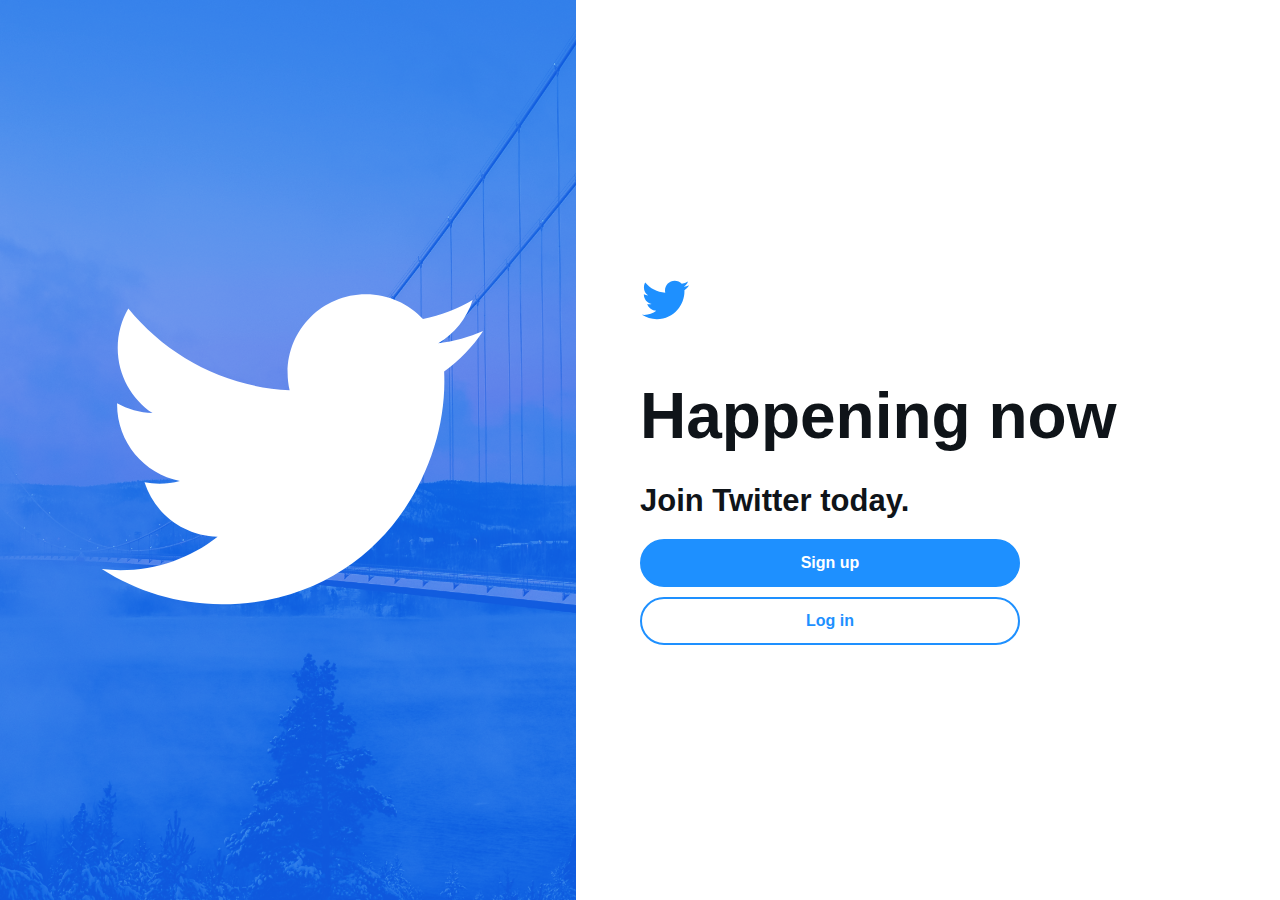
<file: index.html>
<!DOCTYPE html>
<html lang="en">
<head>
    <meta charset="UTF-8">
    <meta http-equiv="X-UA-Compatible" content="IE=edge">
    <meta name="viewport" content="width=device-width, initial-scale=1.0">
    <link rel="stylesheet" href="./asset/css/reset.css">
    <link rel="stylesheet" href="./asset/css/style.css">
    <link rel="stylesheet" href="./asset/css/media.css">
    <title>Home | twitter.com</title>
</head>
<body>
    <div id="tw-intro">

        <div class="image">
            <svg viewBox="0 0 24 24" class="r-k200y r-13gxpu9 r-4qtqp9 r-yyyyoo r-5sfk15 r-dnmrzs r-kzbkwu r-bnwqim r-1plcrui r-lrvibr"><g><path d="M23.643 4.937c-.835.37-1.732.62-2.675.733.962-.576 1.7-1.49 2.048-2.578-.9.534-1.897.922-2.958 1.13-.85-.904-2.06-1.47-3.4-1.47-2.572 0-4.658 2.086-4.658 4.66 0 .364.042.718.12 1.06-3.873-.195-7.304-2.05-9.602-4.868-.4.69-.63 1.49-.63 2.342 0 1.616.823 3.043 2.072 3.878-.764-.025-1.482-.234-2.11-.583v.06c0 2.257 1.605 4.14 3.737 4.568-.392.106-.803.162-1.227.162-.3 0-.593-.028-.877-.082.593 1.85 2.313 3.198 4.352 3.234-1.595 1.25-3.604 1.995-5.786 1.995-.376 0-.747-.022-1.112-.065 2.062 1.323 4.51 2.093 7.14 2.093 8.57 0 13.255-7.098 13.255-13.254 0-.2-.005-.402-.014-.602.91-.658 1.7-1.477 2.323-2.41z"></path></g></svg>
        </div>

        <div class="cta">
            
            <!-- twitter logo -->
            <div id="logo">
                <svg viewBox="0 0 24 24" class="r-k200y r-13gxpu9 r-4qtqp9 r-yyyyoo r-5sfk15 r-dnmrzs r-kzbkwu r-bnwqim r-1plcrui r-lrvibr"><g><path d="M23.643 4.937c-.835.37-1.732.62-2.675.733.962-.576 1.7-1.49 2.048-2.578-.9.534-1.897.922-2.958 1.13-.85-.904-2.06-1.47-3.4-1.47-2.572 0-4.658 2.086-4.658 4.66 0 .364.042.718.12 1.06-3.873-.195-7.304-2.05-9.602-4.868-.4.69-.63 1.49-.63 2.342 0 1.616.823 3.043 2.072 3.878-.764-.025-1.482-.234-2.11-.583v.06c0 2.257 1.605 4.14 3.737 4.568-.392.106-.803.162-1.227.162-.3 0-.593-.028-.877-.082.593 1.85 2.313 3.198 4.352 3.234-1.595 1.25-3.604 1.995-5.786 1.995-.376 0-.747-.022-1.112-.065 2.062 1.323 4.51 2.093 7.14 2.093 8.57 0 13.255-7.098 13.255-13.254 0-.2-.005-.402-.014-.602.91-.658 1.7-1.477 2.323-2.41z"></path></g></svg>
            </div>

            <h1>Happening now</h1>
            <h3>Join Twitter today.</h3>

            <div class="links">
                <a href="./signup.html" id="sign-up-link">Sign up</a>
                <a href="./login.html" id="login-link">Log in</a>
            </div>
        </div>
    </div>
</body>
</html>
</file>
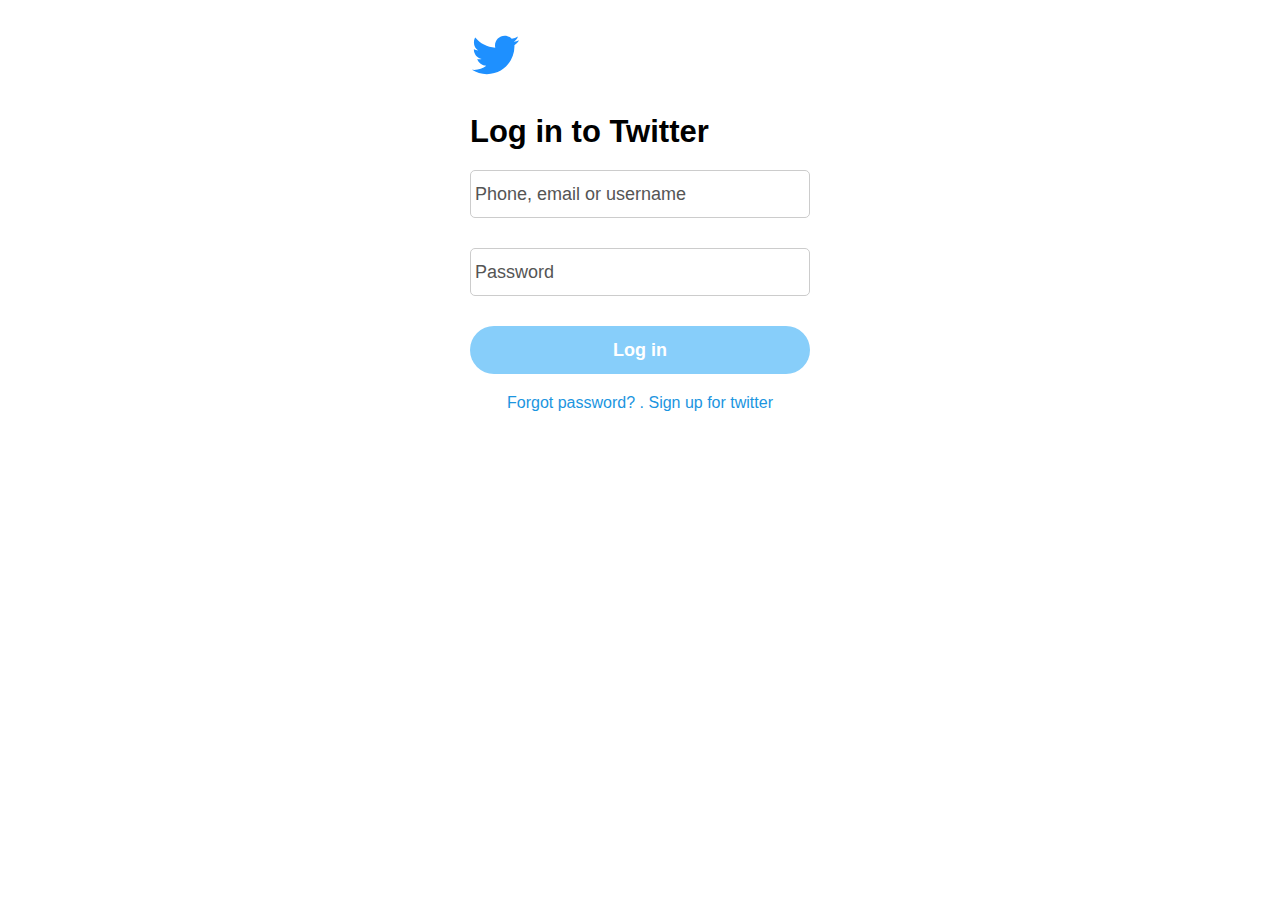
<file: login.html>
<!DOCTYPE html>
<html lang="en">
<head>
    <meta charset="UTF-8">
    <meta http-equiv="X-UA-Compatible" content="IE=edge">
    <meta name="viewport" content="width=device-width, initial-scale=1.0">
    <link rel="stylesheet" href="./asset/css/reset.css">
    <link rel="stylesheet" href="./asset/css/style.css">
    <link rel="stylesheet" href="./asset/css/media.css">
    <title>Login | twitter.com</title>
</head>
<body>
    <div id="login">


        <div class="content">

            <!-- twitter logo -->
            <div id="logo">
                <svg viewBox="0 0 24 24" class="r-k200y r-13gxpu9 r-4qtqp9 r-yyyyoo r-5sfk15 r-dnmrzs r-kzbkwu r-bnwqim r-1plcrui r-lrvibr"><g><path d="M23.643 4.937c-.835.37-1.732.62-2.675.733.962-.576 1.7-1.49 2.048-2.578-.9.534-1.897.922-2.958 1.13-.85-.904-2.06-1.47-3.4-1.47-2.572 0-4.658 2.086-4.658 4.66 0 .364.042.718.12 1.06-3.873-.195-7.304-2.05-9.602-4.868-.4.69-.63 1.49-.63 2.342 0 1.616.823 3.043 2.072 3.878-.764-.025-1.482-.234-2.11-.583v.06c0 2.257 1.605 4.14 3.737 4.568-.392.106-.803.162-1.227.162-.3 0-.593-.028-.877-.082.593 1.85 2.313 3.198 4.352 3.234-1.595 1.25-3.604 1.995-5.786 1.995-.376 0-.747-.022-1.112-.065 2.062 1.323 4.51 2.093 7.14 2.093 8.57 0 13.255-7.098 13.255-13.254 0-.2-.005-.402-.014-.602.91-.658 1.7-1.477 2.323-2.41z"></path></g></svg>
            </div>

            <h1>Log in to Twitter</h1>
            <!-- log-n form -->
            <form action="profile.html">

                <!-- phone, email or user -->
                <div id="user-block">
                    <input type="text" id="user-input">
                    <label for="user-input">Phone, email or username</label>
                </div>
                <!-- password -->
                <div id="password-block">
                    <input type="password" id="password-input">
                    <label for="password-input">Password</label>
                </div>

                <!-- submit button -->
                <button>Log in</button>

            </form>

            <!-- Forgot password -->
            <a href="#" id="forgot-password-link">Forgot password?</a>

            <!-- separator -->
            <span>.</span>

            <!-- sign up link -->
            <a href="./signup.html" id="sign-up-link">Sign up for twitter</a>
        </div>
    </div>
</body>
</html>
</file>
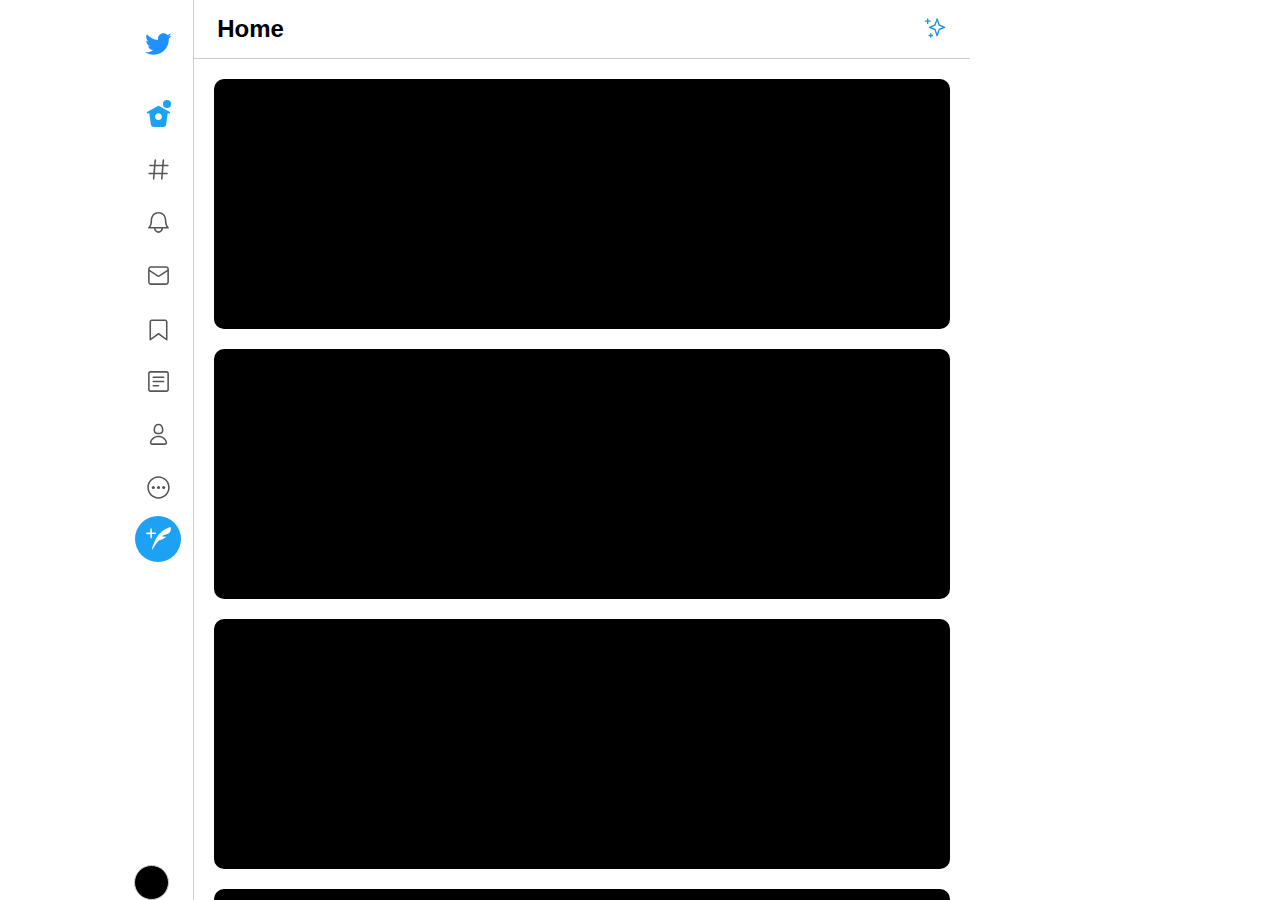
<file: profile.html>
<!DOCTYPE html>
<html lang="en">
<head>
    <meta charset="UTF-8">
    <meta http-equiv="X-UA-Compatible" content="IE=edge">
    <meta name="viewport" content="width=device-width, initial-scale=1.0">
    <link rel="stylesheet" href="./asset/css/reset.css">
    <link rel="stylesheet" href="./asset/css/style.css">
    <link rel="stylesheet" href="./asset/css/media.css">
    <title>Signup | twitter.com</title>
</head>
<body>
    <div id="profile">

        <header>
            <nav>
                
                <div id="logo">
                     <svg viewBox="0 0 24 24" class="r-k200y r-13gxpu9 r-4qtqp9 r-yyyyoo r-5sfk15 r-dnmrzs r-kzbkwu r-bnwqim r-1plcrui r-lrvibr"><g><path d="M23.643 4.937c-.835.37-1.732.62-2.675.733.962-.576 1.7-1.49 2.048-2.578-.9.534-1.897.922-2.958 1.13-.85-.904-2.06-1.47-3.4-1.47-2.572 0-4.658 2.086-4.658 4.66 0 .364.042.718.12 1.06-3.873-.195-7.304-2.05-9.602-4.868-.4.69-.63 1.49-.63 2.342 0 1.616.823 3.043 2.072 3.878-.764-.025-1.482-.234-2.11-.583v.06c0 2.257 1.605 4.14 3.737 4.568-.392.106-.803.162-1.227.162-.3 0-.593-.028-.877-.082.593 1.85 2.313 3.198 4.352 3.234-1.595 1.25-3.604 1.995-5.786 1.995-.376 0-.747-.022-1.112-.065 2.062 1.323 4.51 2.093 7.14 2.093 8.57 0 13.255-7.098 13.255-13.254 0-.2-.005-.402-.014-.602.91-.658 1.7-1.477 2.323-2.41z"></path></g>
                    </svg>

                    </div>

                <ul>
                    <!-- Home link -->
                    <li class="active">
                        <a href="#">
                            <svg viewBox="0 0 24 24" class="r-13gxpu9 r-4qtqp9 r-yyyyoo r-lwhw9o r-dnmrzs r-bnwqim r-1plcrui r-lrvibr"><g><path d="M22.58 7.35L12.475 1.897c-.297-.16-.654-.16-.95 0L1.425 7.35c-.486.264-.667.87-.405 1.356.18.335.525.525.88.525.16 0 .324-.038.475-.12l.734-.396 1.59 11.25c.216 1.214 1.31 2.062 2.66 2.062h9.282c1.35 0 2.444-.848 2.662-2.088l1.588-11.225.737.398c.485.263 1.092.082 1.354-.404.263-.486.08-1.093-.404-1.355zM12 15.435c-1.795 0-3.25-1.455-3.25-3.25s1.455-3.25 3.25-3.25 3.25 1.455 3.25 3.25-1.455 3.25-3.25 3.25z"></path></g></svg>
                        </a>
                        <span>
                            Home
                        </span>
                    </li>

                    <!-- Explore link -->
                    <li>
                        <a href="#">
                            <svg viewBox="0 0 24 24" class="r-18jsvk2 r-4qtqp9 r-yyyyoo r-lwhw9o r-dnmrzs r-bnwqim r-1plcrui r-lrvibr"><g><path d="M21 7.337h-3.93l.372-4.272c.036-.412-.27-.775-.682-.812-.417-.03-.776.27-.812.683l-.383 4.4h-6.32l.37-4.27c.037-.413-.27-.776-.68-.813-.42-.03-.777.27-.813.683l-.382 4.4H3.782c-.414 0-.75.337-.75.75s.336.75.75.75H7.61l-.55 6.327H3c-.414 0-.75.336-.75.75s.336.75.75.75h3.93l-.372 4.272c-.036.412.27.775.682.812l.066.003c.385 0 .712-.295.746-.686l.383-4.4h6.32l-.37 4.27c-.036.413.27.776.682.813l.066.003c.385 0 .712-.295.746-.686l.382-4.4h3.957c.413 0 .75-.337.75-.75s-.337-.75-.75-.75H16.39l.55-6.327H21c.414 0 .75-.336.75-.75s-.336-.75-.75-.75zm-6.115 7.826h-6.32l.55-6.326h6.32l-.55 6.326z"></path></g></svg>
                        </a>
                        <span>
                            Explore
                        </span>
                    </li>

                    <!-- Notification link -->
                    <li>
                        <a href="#">
                            <svg viewBox="0 0 24 24" class="r-18jsvk2 r-4qtqp9 r-yyyyoo r-lwhw9o r-dnmrzs r-bnwqim r-1plcrui r-lrvibr"><g><path d="M21.697 16.468c-.02-.016-2.14-1.64-2.103-6.03.02-2.532-.812-4.782-2.347-6.335C15.872 2.71 14.01 1.94 12.005 1.93h-.013c-2.004.01-3.866.78-5.242 2.174-1.534 1.553-2.368 3.802-2.346 6.334.037 4.33-2.02 5.967-2.102 6.03-.26.193-.366.53-.265.838.102.308.39.515.712.515h4.92c.102 2.31 1.997 4.16 4.33 4.16s4.226-1.85 4.327-4.16h4.922c.322 0 .61-.206.71-.514.103-.307-.003-.645-.263-.838zM12 20.478c-1.505 0-2.73-1.177-2.828-2.658h5.656c-.1 1.48-1.323 2.66-2.828 2.66zM4.38 16.32c.74-1.132 1.548-3.028 1.524-5.896-.018-2.16.644-3.982 1.913-5.267C8.91 4.05 10.397 3.437 12 3.43c1.603.008 3.087.62 4.18 1.728 1.27 1.285 1.933 3.106 1.915 5.267-.024 2.868.785 4.765 1.525 5.896H4.38z"></path></g></svg>
                        </a>
                        <span>
                            Notification
                        </span>
                    </li>

                    <!-- Message link -->
                    <li>
                        <a href="#">
                            <svg viewBox="0 0 24 24" class="r-18jsvk2 r-4qtqp9 r-yyyyoo r-lwhw9o r-dnmrzs r-bnwqim r-1plcrui r-lrvibr"><g><path d="M19.25 3.018H4.75C3.233 3.018 2 4.252 2 5.77v12.495c0 1.518 1.233 2.753 2.75 2.753h14.5c1.517 0 2.75-1.235 2.75-2.753V5.77c0-1.518-1.233-2.752-2.75-2.752zm-14.5 1.5h14.5c.69 0 1.25.56 1.25 1.25v.714l-8.05 5.367c-.273.18-.626.182-.9-.002L3.5 6.482v-.714c0-.69.56-1.25 1.25-1.25zm14.5 14.998H4.75c-.69 0-1.25-.56-1.25-1.25V8.24l7.24 4.83c.383.256.822.384 1.26.384.44 0 .877-.128 1.26-.383l7.24-4.83v10.022c0 .69-.56 1.25-1.25 1.25z"></path></g></svg>
                        </a>
                        <span>Messages</span>
                    </li>

                    <!-- Bookmark link -->
                    <li>
                        <a href="#">
                            <svg viewBox="0 0 24 24" class="r-18jsvk2 r-4qtqp9 r-yyyyoo r-lwhw9o r-dnmrzs r-bnwqim r-1plcrui r-lrvibr"><g><path d="M19.9 23.5c-.157 0-.312-.05-.442-.144L12 17.928l-7.458 5.43c-.228.164-.53.19-.782.06-.25-.127-.41-.385-.41-.667V5.6c0-1.24 1.01-2.25 2.25-2.25h12.798c1.24 0 2.25 1.01 2.25 2.25v17.15c0 .282-.158.54-.41.668-.106.055-.223.082-.34.082zM12 16.25c.155 0 .31.048.44.144l6.71 4.883V5.6c0-.412-.337-.75-.75-.75H5.6c-.413 0-.75.338-.75.75v15.677l6.71-4.883c.13-.096.285-.144.44-.144z"></path></g></svg>
                        </a>
                        <span>
                            Bookmarks
                        </span>
                    </li>

                    <!-- List link -->
                    <li>
                        <a href="#">
                            <svg viewBox="0 0 24 24" class="r-18jsvk2 r-4qtqp9 r-yyyyoo r-lwhw9o r-dnmrzs r-bnwqim r-1plcrui r-lrvibr"><g><path d="M19.75 22H4.25C3.01 22 2 20.99 2 19.75V4.25C2 3.01 3.01 2 4.25 2h15.5C20.99 2 22 3.01 22 4.25v15.5c0 1.24-1.01 2.25-2.25 2.25zM4.25 3.5c-.414 0-.75.337-.75.75v15.5c0 .413.336.75.75.75h15.5c.414 0 .75-.337.75-.75V4.25c0-.413-.336-.75-.75-.75H4.25z"></path><path d="M17 8.64H7c-.414 0-.75-.337-.75-.75s.336-.75.75-.75h10c.414 0 .75.335.75.75s-.336.75-.75.75zm0 4.11H7c-.414 0-.75-.336-.75-.75s.336-.75.75-.75h10c.414 0 .75.336.75.75s-.336.75-.75.75zm-5 4.11H7c-.414 0-.75-.335-.75-.75s.336-.75.75-.75h5c.414 0 .75.337.75.75s-.336.75-.75.75z"></path></g></svg>
                        </a>
                        <span>
                            List
                        </span>
                    </li>

                    <!-- Profile link -->
                    <li>
                        <a href="#">
                            <svg viewBox="0 0 24 24" class="r-18jsvk2 r-4qtqp9 r-yyyyoo r-lwhw9o r-dnmrzs r-bnwqim r-1plcrui r-lrvibr"><g><path d="M12 11.816c1.355 0 2.872-.15 3.84-1.256.814-.93 1.078-2.368.806-4.392-.38-2.825-2.117-4.512-4.646-4.512S7.734 3.343 7.354 6.17c-.272 2.022-.008 3.46.806 4.39.968 1.107 2.485 1.256 3.84 1.256zM8.84 6.368c.162-1.2.787-3.212 3.16-3.212s2.998 2.013 3.16 3.212c.207 1.55.057 2.627-.45 3.205-.455.52-1.266.743-2.71.743s-2.255-.223-2.71-.743c-.507-.578-.657-1.656-.45-3.205zm11.44 12.868c-.877-3.526-4.282-5.99-8.28-5.99s-7.403 2.464-8.28 5.99c-.172.692-.028 1.4.395 1.94.408.52 1.04.82 1.733.82h12.304c.693 0 1.325-.3 1.733-.82.424-.54.567-1.247.394-1.94zm-1.576 1.016c-.126.16-.316.246-.552.246H5.848c-.235 0-.426-.085-.552-.246-.137-.174-.18-.412-.12-.654.71-2.855 3.517-4.85 6.824-4.85s6.114 1.994 6.824 4.85c.06.242.017.48-.12.654z"></path></g></svg>
                        </a>
                        <span>
                            Profile
                        </span>
                    </li>

                    <!-- More link -->
                    <li>
                        <a href="#">
                            <svg viewBox="0 0 24 24" class="r-18jsvk2 r-4qtqp9 r-yyyyoo r-lwhw9o r-dnmrzs r-bnwqim r-1plcrui r-lrvibr"><g><circle cx="17" cy="12" r="1.5"></circle><circle cx="12" cy="12" r="1.5"></circle><circle cx="7" cy="12" r="1.5"></circle><path d="M12 22.75C6.072 22.75 1.25 17.928 1.25 12S6.072 1.25 12 1.25 22.75 6.072 22.75 12 17.928 22.75 12 22.75zm0-20C6.9 2.75 2.75 6.9 2.75 12S6.9 21.25 12 21.25s9.25-4.15 9.25-9.25S17.1 2.75 12 2.75z"></path></g></svg>
                        </a>
                        <span>
                            More
                        </span>
                    </li>

                </ul>

                <!-- Tweet button -->
                <button id="tweet-btn">

                    <span id="text">
                        Tweet
                    </span>

                    <span id="icon">
                        <svg viewBox="0 0 24 24" class="r-jwli3a r-4qtqp9 r-yyyyoo r-1q142lx r-50lct3 r-dnmrzs r-bnwqim r-1plcrui r-lrvibr r-1srniue"><g><path d="M8.8 7.2H5.6V3.9c0-.4-.3-.8-.8-.8s-.7.4-.7.8v3.3H.8c-.4 0-.8.3-.8.8s.3.8.8.8h3.3v3.3c0 .4.3.8.8.8s.8-.3.8-.8V8.7H9c.4 0 .8-.3.8-.8s-.5-.7-1-.7zm15-4.9v-.1h-.1c-.1 0-9.2 1.2-14.4 11.7-3.8 7.6-3.6 9.9-3.3 9.9.3.1 3.4-6.5 6.7-9.2 5.2-1.1 6.6-3.6 6.6-3.6s-1.5.2-2.1.2c-.8 0-1.4-.2-1.7-.3 1.3-1.2 2.4-1.5 3.5-1.7.9-.2 1.8-.4 3-1.2 2.2-1.6 1.9-5.5 1.8-5.7z"></path></g></svg>
                    </span>
                </button>

                <!-- User information  div -->
                <div id="user-info">
                    <div class="user-image">

                    </div>

                    <div class="user-details">
                        <h4>Adedamola</h4>
                        <p>@dedribble</p>
                    </div>
                    
                    <svg viewBox="0 0 24 24" class="r-18jsvk2 r-4qtqp9 r-yyyyoo r-1xvli5t r-dnmrzs r-bnwqim r-1plcrui r-lrvibr"><g><circle cx="5" cy="12" r="2"></circle><circle cx="12" cy="12" r="2"></circle><circle cx="19" cy="12" r="2"></circle></g></svg>
                </div>
            </nav>
        </header>

        <main>

            <nav>

                <div id="account-trigger"></div>

                <h2>Home</h2>

                <button>
                    <svg viewBox="0 0 24 24" class="r-13gxpu9 r-4qtqp9 r-yyyyoo r-1q142lx r-50lct3 r-dnmrzs r-bnwqim r-1plcrui r-lrvibr r-1srniue"><g><path d="M22.772 10.506l-5.618-2.192-2.16-6.5c-.102-.307-.39-.514-.712-.514s-.61.207-.712.513l-2.16 6.5-5.62 2.192c-.287.112-.477.39-.477.7s.19.585.478.698l5.62 2.192 2.16 6.5c.102.306.39.513.712.513s.61-.207.712-.513l2.16-6.5 5.62-2.192c.287-.112.477-.39.477-.7s-.19-.585-.478-.697zm-6.49 2.32c-.208.08-.37.25-.44.46l-1.56 4.695-1.56-4.693c-.07-.21-.23-.38-.438-.462l-4.155-1.62 4.154-1.622c.208-.08.37-.25.44-.462l1.56-4.693 1.56 4.694c.07.212.23.382.438.463l4.155 1.62-4.155 1.622zM6.663 3.812h-1.88V2.05c0-.414-.337-.75-.75-.75s-.75.336-.75.75v1.762H1.5c-.414 0-.75.336-.75.75s.336.75.75.75h1.782v1.762c0 .414.336.75.75.75s.75-.336.75-.75V5.312h1.88c.415 0 .75-.336.75-.75s-.335-.75-.75-.75zm2.535 15.622h-1.1v-1.016c0-.414-.335-.75-.75-.75s-.75.336-.75.75v1.016H5.57c-.414 0-.75.336-.75.75s.336.75.75.75H6.6v1.016c0 .414.335.75.75.75s.75-.336.75-.75v-1.016h1.098c.414 0 .75-.336.75-.75s-.336-.75-.75-.75z"></path></g></svg>
                </button>

            </nav>

            <section id="feeds">
                <div></div>
                <div></div>
                <div></div>
                <div></div>
                <div></div>
                <div></div>
                <div></div>
                <div></div>
                <div></div>
                <div></div>
                <div></div>
                <div></div>
            </section>

            <div id="bottom-tabs">

                <!-- Home tab -->
                <button class="active">
                    <svg viewBox="0 0 24 24" class="r-13gxpu9 r-4qtqp9 r-yyyyoo r-lwhw9o r-dnmrzs r-bnwqim r-1plcrui r-lrvibr"><g><path d="M22.58 7.35L12.475 1.897c-.297-.16-.654-.16-.95 0L1.425 7.35c-.486.264-.667.87-.405 1.356.18.335.525.525.88.525.16 0 .324-.038.475-.12l.734-.396 1.59 11.25c.216 1.214 1.31 2.062 2.66 2.062h9.282c1.35 0 2.444-.848 2.662-2.088l1.588-11.225.737.398c.485.263 1.092.082 1.354-.404.263-.486.08-1.093-.404-1.355zM12 15.435c-1.795 0-3.25-1.455-3.25-3.25s1.455-3.25 3.25-3.25 3.25 1.455 3.25 3.25-1.455 3.25-3.25 3.25z"></path></g></svg>
                </button>

                <!-- Search tab -->
                <button>
                    <svg viewBox="0 0 24 24" class="r-m0bqgq r-4qtqp9 r-yyyyoo r-lwhw9o r-dnmrzs r-bnwqim r-1plcrui r-lrvibr"><g><path d="M21.53 20.47l-3.66-3.66C19.195 15.24 20 13.214 20 11c0-4.97-4.03-9-9-9s-9 4.03-9 9 4.03 9 9 9c2.215 0 4.24-.804 5.808-2.13l3.66 3.66c.147.146.34.22.53.22s.385-.073.53-.22c.295-.293.295-.767.002-1.06zM3.5 11c0-4.135 3.365-7.5 7.5-7.5s7.5 3.365 7.5 7.5-3.365 7.5-7.5 7.5-7.5-3.365-7.5-7.5z"></path></g></svg>
                </button>

                <!-- Notification tab -->
                <button>
                    <svg viewBox="0 0 24 24" class="r-m0bqgq r-4qtqp9 r-yyyyoo r-lwhw9o r-dnmrzs r-bnwqim r-1plcrui r-lrvibr"><g><path d="M21.697 16.468c-.02-.016-2.14-1.64-2.103-6.03.02-2.532-.812-4.782-2.347-6.335C15.872 2.71 14.01 1.94 12.005 1.93h-.013c-2.004.01-3.866.78-5.242 2.174-1.534 1.553-2.368 3.802-2.346 6.334.037 4.33-2.02 5.967-2.102 6.03-.26.193-.366.53-.265.838.102.308.39.515.712.515h4.92c.102 2.31 1.997 4.16 4.33 4.16s4.226-1.85 4.327-4.16h4.922c.322 0 .61-.206.71-.514.103-.307-.003-.645-.263-.838zM12 20.478c-1.505 0-2.73-1.177-2.828-2.658h5.656c-.1 1.48-1.323 2.66-2.828 2.66zM4.38 16.32c.74-1.132 1.548-3.028 1.524-5.896-.018-2.16.644-3.982 1.913-5.267C8.91 4.05 10.397 3.437 12 3.43c1.603.008 3.087.62 4.18 1.728 1.27 1.285 1.933 3.106 1.915 5.267-.024 2.868.785 4.765 1.525 5.896H4.38z"></path></g></svg>
                </button>

                <!-- Message Tabs -->
                <button>
                    <svg viewBox="0 0 24 24" class="r-m0bqgq r-4qtqp9 r-yyyyoo r-lwhw9o r-dnmrzs r-bnwqim r-1plcrui r-lrvibr"><g><path d="M19.25 3.018H4.75C3.233 3.018 2 4.252 2 5.77v12.495c0 1.518 1.233 2.753 2.75 2.753h14.5c1.517 0 2.75-1.235 2.75-2.753V5.77c0-1.518-1.233-2.752-2.75-2.752zm-14.5 1.5h14.5c.69 0 1.25.56 1.25 1.25v.714l-8.05 5.367c-.273.18-.626.182-.9-.002L3.5 6.482v-.714c0-.69.56-1.25 1.25-1.25zm14.5 14.998H4.75c-.69 0-1.25-.56-1.25-1.25V8.24l7.24 4.83c.383.256.822.384 1.26.384.44 0 .877-.128 1.26-.383l7.24-4.83v10.022c0 .69-.56 1.25-1.25 1.25z"></path></g></svg>
                </button>

            </div>

        </main>

        <aside></aside>

    </div>
</body>
</html>
</file>
<file: asset/css/style.css>
/* Global styles */
#logo svg {
    fill: dodgerblue;
    width: 50px;
    margin: 30px 0;
}


/* styles for intro */
#tw-intro {
    min-height: 100vh;
    display:flex;
}

#tw-intro > * {
    flex: 1;
    
}
/* For the imagae container */

@keyframes intro-slider {
    0%{
        background-image: url(/asset/images/1.jpg);
    }
    25%{
        background-image: url(/asset/images/2.jpg);
    }
    50%{
        background-image: url(/asset/images/3.jpg);
    }
    75%{
        background-image: url(/asset/images/4.jpg);
    }
    100%{
        background-image: url(/asset/images/5.jpg);
    }
}

#tw-intro .image {
    transition: 0.5s;
    animation: intro-slider 10s infinite forwards;
    background-image: url(/asset/images/1.jpg);
    background-size: cover;
    background-position: center;
    background-repeat: no-repeat;
    background-color: #3a93ec;
    background-blend-mode: soft-light;
    display: flex;
    justify-content: center;
    align-items: center;
} 

#tw-intro .image svg {
    fill: #fff;
    width: 70%;
}

/* for the call-to-action */
#tw-intro .cta {
    position: relative;
    display: flex;
    justify-content: center;
    align-items: flex-start;
    flex-direction: column;
    color: #0f1419;
    padding: 20px 5%;
}



#tw-intro .cta h1 {
    font-size: 64px;
    margin: 20px 0 10px;
    padding-right: 10%;
}

#tw-intro .cta h3 {
    font-size: 31px;
    margin: 20px 0 10px;
}

#tw-intro .cta .links{
    width:100%;
}

#tw-intro .cta .links a {
    display: grid;
    place-items: center;
    text-decoration: none;
    color: dodgerblue;
    font-weight: bold;
    width: 380px;
    max-width: 100%;
    height: 48px;
    border-radius: 50px;
    border: 2px solid dodgerblue;
    margin: 10px 0;
}

#tw-intro .cta .links a#sign-up-link {
    color: #fff;
    border-color: dodgerblue;
    background-color: dodgerblue;
}

#tw-intro .cta .links a#sign-up-link:hover{
    background-color:#2b83db;
    
}

#tw-intro .cta .links a#login-link:hover {
    background-color: #dcecf8;
}

/* Styles for login page */
#login {
    height: 100vh;
    display: flex;
    justify-content: center;
}

#login #logo {
    text-align: left;
}

#login .content {
    width: 400px;
    height: auto;
    padding: 0px 30px;
    text-align: center;
}

#login .content h1 {
    font-size: 31px;
    text-align: left;
}

#login .content form {
    text-align: left;
    margin: 20px 0;
}

#login .content form > div {
    position: relative;
    width: 100%;
    height: 48px;
    margin-bottom: 30px;
}

#login .content form > div input {
    border: 1px solid #ccc;
    outline: none;
    padding: 15px 5px 0px;
    width: 100%;
    height: 100%;
    border-radius: 5px;
}
#login .content form > div label {
    position: absolute;
    width: 100%;
    left: 5px;
    top: 50%;
    background: transparent;
    font-size:18px;
    transform: translateY(-50%);
    transition: .3s;
    cursor:text;
    color:#555;
}


/* focus style input */
#login .content form > div input:focus {
    border: 2px solid dodgerblue;
}

#login .content form > div input:focus + label {
    color: dodgerblue;
    font-size: 11px;
    top: 10px;
    left: 8px;
}


/* for form button */
#login .content form button {
    width: 100%;
    height:48px;
    border-radius: 50px;
    background-color: lightskyblue;
    color:#fff;
    font-weight: bold;
    outline: none;
    border: none;
    font-size: 18px;
    cursor: pointer;
}

#login .content  a,
#login .content span {
    color: #1b95e0;
    text-decoration: none;
    text-align: center;
}

#login .content a:hover{
    text-decoration: underline;
}


/* Style for profile */
#profile {
    height: 100vh;
    overflow: hidden;
}

#profile header {
    display: none;
}

#profile main {
    position: relative;
    overflow: auto;
}

#profile main nav {
    display: flex;
    align-items: center;
    padding: 15px 3%;
    border-bottom: 0.5px solid #ccc;
    position: sticky;
    top:-1px;
    left: 0;
    background-color: #fff;
    z-index:10;
    width:100%;
}

#profile main nav #account-trigger {
    width: 30px;
    height:30px;
    border-radius: 50%;
    border: 1px solid #999;
    background-color: #000;
    margin-right: 30px;
}



#profile main nav button {
    margin-left: auto;
    color:#1b95e0;
    background-color: transparent;
    border: none;
    outline: none;
}
#profile main nav button > svg{
    width:22px;
    fill:#1b95e0;
}



/* Profile feeds */

#profile main #feeds {
    background-color: #fff;
    position: relative;
    padding: 0px 20px;
}

#profile main #feeds > div {
    width: 100%;
    margin-top: 20px;
    height:250px;
    background-color: #000;
    border-radius: 10px;
}


/* Bottom tab navigator style */

#profile main #bottom-tabs {
    display: flex;
    align-items: center;
    border-top: 0.5px solid #ccc;
    position: fixed;
    bottom:-1px;
    left: 0;
    background-color: #fff;
    z-index:10;
    width:100%;
}

#profile main #bottom-tabs > button {
    flex: 1;
    border: none;
    outline: none;
    background-color: transparent;
    cursor: pointer;
    padding:15px;
}

#profile main #bottom-tabs > button svg {
    width: 25px;
    fill:#555;
}

#profile main #bottom-tabs > button.active svg {
    fill: #1da1f2;
}

#profile main #bottom-tabs > button.active {
    position: relative;

}

#profile main #bottom-tabs > button.active::after {
    content:"";
    width: 8px;
    height: 8px;
    border-radius: 50%;
    background-color: #1da1f2;
    top:18%;
    right: 36%;
    position:absolute;
    
}

/* For profile header */
#profile header nav {
    display: flex;
    flex-direction: column;
    justify-content: flex-start;
    align-items: center;
    padding: 0px 10px;
}



#profile header nav #logo svg {
    width: 28px;
}

#profile header nav ul li {
    list-style: none;
    padding: 12px;
    display: flex;
    align-items: center;
}

#profile header nav ul li a {
    text-decoration: none;
}

#profile header nav ul li span {
    display: none;
    font-weight: bolder;
    margin-left: 15px;
}

#profile header nav ul li a svg {
    width:25px;
}

#profile header nav ul li svg {
    width: 25px;
    fill:#555;
}

#profile header nav ul li.active svg {
    fill: #1da1f2;
}

#profile header nav ul li.active {
    position: relative;

}

#profile header nav ul li.active span {
    color: #1da1f2;

}

#profile header nav ul li.active::after {
    content:"";
    width: 8px;
    height: 8px;
    border-radius: 50%;
    background-color: #1da1f2;
    top:15%;
    right: 24%;
    position:absolute;
}

/* Tweet-btn */

#profile header nav #tweet-btn {
    background-color: #1da1f2;
    color:#fff;
    width: 46px;
    height:46px;
    border:none;
    outline:none;
    cursor: pointer;
    border-radius: 50px;
    margin-bottom: auto;
}

#profile header nav #tweet-btn #text {
    display:none;
}

#profile header nav #tweet-btn svg {
    fill:#fff;
    width:25px;

}

/* User-info */

#profile header nav #user-info {
    display: flex;
    align-items: center;
    width:100%;
}

#profile header nav #user-info .user-image {
    width:35px;
    height:35px;
    background-color: #000;
    border: 1px solid #ccc;
    cursor: pointer;
    border-radius: 50%;
    flex-grow: 0;
    flex-shrink: 0
}

#profile header nav #user-info .user-details {
    flex: 1;
    width: 80px;
    margin: 0px 8px;
    display:none

}

#profile header nav #user-info .user-details:is(h4, p) {
    width: 80px;
    text-overflow: ellipsis;
    overflow:hidden;
    white-space: nowrap;

}

#profile header nav #user-info svg {
    flex-shrink: 0;
    flex-grow: 0;
    width: 18px;
    display:none;
}
</file>
<file: asset/css/media.css>
@media screen and (max-width: 1000px) {
    #tw-intro {
        flex-direction: column-reverse;
        align-items: center;
    }

    #tw-intro > * {
        flex: auto;
    }

    #tw-intro .image {
        width: 100%;
    }


    #tw-intro .cta {
        width: 600px;
        max-width: 100%;
    }

    #tw-intro .cta .links {
        display: flex;
    }

    #tw-intro .cta .links a:not(:last-child) {
        margin-right: 20px;
    }
}

@media screen and (max-width: 500px) {
    #tw-intro .cta {
        width: 100%;
    }

    #tw-intro .cta h1 {
        font-size: 40px;
    }

    #tw-intro .cta h3 {
        font-size: 23px;
    }

    #tw-intro .cta .links {
        flex-direction: column;
    }
    #tw-intro .cta .links a:not(:last-child) {
        margin-right: 0px;
    }
}

@media screen and (min-width: 500px) {
    #profile {
        display: grid;
        grid-template-columns: auto 1fr auto;
}

#profile header {
    display: flex;
    justify-content: flex-end;
    border-right:1px solid #ccc;
}

#profile header nav {
    min-width: 68px;
}


#profile main nav #account-trigger {
    display: none
}

    #profile main #bottom-tabs {
        display: none;
    }
}

@media screen and (min-width:1005px) {
    #profile {
        grid-template-columns: minmax(68px, 0.25fr) 1fr minmax(288px, 0.4fr);
    }
}

@media screen and (min-width: 1282px) {

    #profile header nav #logo {
        align-self: flex-start;
    }

    #profile header nav ul li span {
        display:inline-block;
    }

    #profile header nav #tweet-btn {
        width:100%;
        height:46px;
    }

    #profile header nav #tweet-btn #icon {
        display:none;
    }

    #profile header nav #tweet-btn #text {
        display:inline-block;
    }

    #profile header nav #user-info .user-details {
        display:block;
    }

    #profile header nav #user-info svg {
        display:inline-block;
    }
}
</file>
